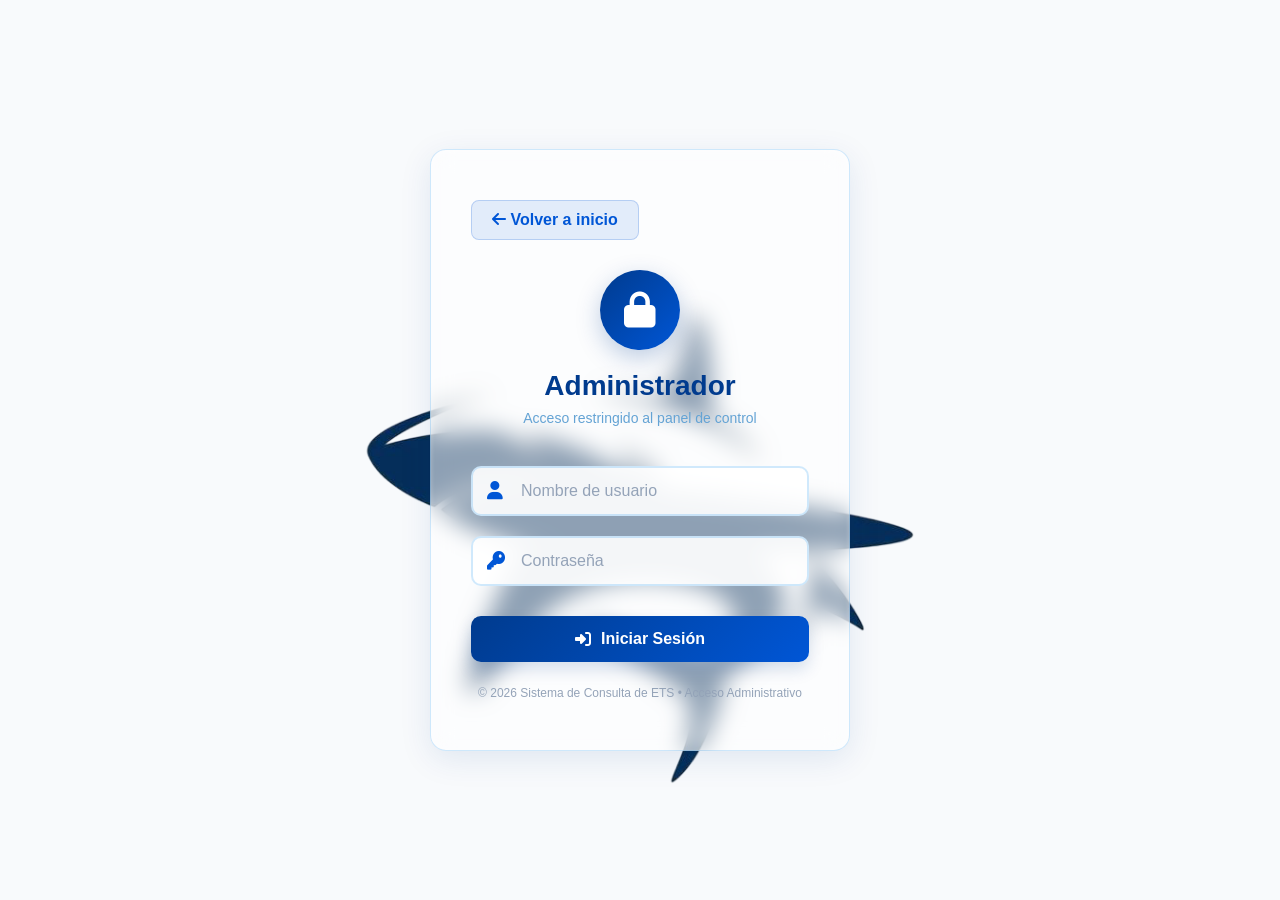
<file: MKI/admin/login.html>
<!DOCTYPE html>
<html lang="es">
<head>
    <meta charset="UTF-8">
    <meta name="viewport" content="width=device-width, initial-scale=1.0">
    <title>Login Administrador</title>
    <link rel="stylesheet" href="../styles.css">
    <link rel="stylesheet" href="../loader.css">
    <link rel="stylesheet" href="https://cdnjs.cloudflare.com/ajax/libs/font-awesome/6.5.2/css/all.min.css">
    <style>
        body {
            margin: 0;
            padding: 0;
            min-height: 100vh;
            display: flex;
            align-items: center;
            justify-content: center;
            background-color: #f8fafc;
            background-image: linear-gradient(rgba(248, 250, 252, 0), rgba(248, 250, 252, 0)), url('../img/tiburon.png');
            background-position: center 100%;
            background-size: 55%;
            background-repeat: no-repeat;
            background-attachment: fixed;
            font-family: 'Poppins', sans-serif;
            padding: 20px;
        }

        .login-container {
            width: 100%;
            max-width: 420px;
            padding: 50px 40px;
            background: rgba(255, 255, 255, 0.55);
            backdrop-filter: blur(12px);
            border-radius: 16px;
            box-shadow: 0 8px 32px rgba(0, 59, 142, 0.1), inset 0 2px 4px rgba(255, 255, 255, 0.3);
            animation: slideUp 0.6s ease-out;
            border: 1px solid rgba(100, 181, 246, 0.3);
        }

        @keyframes slideUp {
            from {
                opacity: 0;
                transform: translateY(30px);
            }
            to {
                opacity: 1;
                transform: translateY(0);
            }
        }

        .login-header {
            text-align: center;
            margin-bottom: 40px;
        }

        .login-icon {
            width: 80px;
            height: 80px;
            background: linear-gradient(135deg, #003B8E 0%, #0056D6 100%);
            border-radius: 50%;
            display: flex;
            align-items: center;
            justify-content: center;
            margin: 0 auto 20px;
            font-size: 36px;
            color: white;
            box-shadow: 0 8px 24px rgba(0, 59, 142, 0.25);
        }

        .login-header h1 {
            font-size: 28px;
            color: #003B8E;
            margin: 0;
            font-weight: 700;
        }

        .login-header p {
            color: #64a3d4;
            margin: 8px 0 0 0;
            font-size: 14px;
        }

        .login-form {
            display: flex;
            flex-direction: column;
            gap: 20px;
        }

        .input-group {
            position: relative;
            display: flex;
            align-items: center;
        }

        .input-icon {
            position: absolute;
            left: 16px;
            font-size: 18px;
            color: #0056D6;
            z-index: 1;
        }

        .login-form input {
            width: 100%;
            padding: 14px 16px 14px 48px;
            border: 2px solid rgba(100, 181, 246, 0.3);
            border-radius: 10px;
            font-size: 16px;
            font-family: 'Poppins', sans-serif;
            transition: all 0.3s ease;
            box-sizing: border-box;
            background-color: rgba(255, 255, 255, 0.9);
        }

        .login-form input:focus {
            outline: none;
            border-color: #0056D6;
            box-shadow: 0 0 0 3px rgba(0, 86, 214, 0.1);
            background: white;
        }

        .login-form input::placeholder {
            color: #94a3b8;
        }

        .btn-login {
            padding: 14px 24px;
            background: linear-gradient(135deg, #003B8E 0%, #0056D6 100%);
            color: white;
            border: none;
            border-radius: 10px;
            font-size: 16px;
            font-weight: 600;
            cursor: pointer;
            transition: all 0.3s ease;
            display: flex;
            align-items: center;
            justify-content: center;
            gap: 10px;
            font-family: 'Poppins', sans-serif;
            margin-top: 10px;
            box-shadow: 0 8px 16px rgba(0, 59, 142, 0.15);
        }

        .btn-login:hover {
            transform: translateY(-2px);
            box-shadow: 0 12px 28px rgba(0, 59, 142, 0.25);
        }

        .btn-login:active {
            transform: translateY(0);
        }

        .error-message {
            padding: 12px 16px;
            background: #fee;
            color: #c33;
            border-radius: 8px;
            font-size: 14px;
            border-left: 4px solid #c33;
            display: none;
            animation: slideDown 0.3s ease;
        }

        .error-message.show {
            display: block;
        }

        @keyframes slideDown {
            from {
                opacity: 0;
                transform: translateY(-10px);
            }
            to {
                opacity: 1;
                transform: translateY(0);
            }
        }

        .back-button {
            display: inline-block;
            padding: 10px 20px;
            background: rgba(0, 86, 214, 0.1);
            color: #0056D6;
            text-decoration: none;
            border-radius: 8px;
            font-weight: 600;
            margin-bottom: 30px;
            transition: all 0.3s ease;
            border: 1px solid rgba(0, 86, 214, 0.2);
        }

        .back-button:hover {
            background: rgba(0, 86, 214, 0.15);
            transform: translateX(-5px);
        }

        .login-footer {
            text-align: center;
            margin-top: 24px;
            font-size: 12px;
            color: #94a3b8;
        }

        @media (max-width: 480px) {
            .login-container {
                margin: 20px;
                padding: 30px 20px;
            }

            .login-header h1 {
                font-size: 24px;
            }
        }
    </style>
</head>
<body>

<div class="login-container">
    <a href="../index.html" class="back-button">
        <i class="fas fa-arrow-left"></i> Volver a inicio
    </a>

    <div class="login-header">
        <div class="login-icon">
            <i class="fas fa-lock"></i>
        </div>
        <h1>Administrador</h1>
        <p>Acceso restringido al panel de control</p>
    </div>

    <form class="login-form" onsubmit="iniciarSesion(event)">
        <div class="input-group">
            <i class="fas fa-user input-icon"></i>
            <input type="text" id="usuario" placeholder="Nombre de usuario" required>
        </div>

        <div class="input-group">
            <i class="fas fa-key input-icon"></i>
            <input type="password" id="password" placeholder="Contraseña" required>
        </div>

        <button type="submit" class="btn-login">
            <i class="fas fa-sign-in-alt"></i> Iniciar Sesión
        </button>

        <div id="mensaje" class="error-message"></div>
    </form>

    <div class="login-footer">
        <p>© 2026 Sistema de Consulta de ETS • Acceso Administrativo</p>
    </div>
</div>

<!-- LOADER MODERNO - CARGAR PRIMERO -->
<script src="../loader.js"></script>

<script>
// Inicializar loader sin ocultarlo automáticamente
initLoader({hideOnLoad: false});

async function iniciarSesion(event) {
    event.preventDefault();

    const usuario = document.getElementById("usuario").value;
    const password = document.getElementById("password").value;
    const mensajeDiv = document.getElementById("mensaje");

    try {
        const respuesta = await fetch("../php/login.php", {
            method: "POST",
            headers: {
                "Content-Type": "application/json"
            },
            body: JSON.stringify({
                usuario,
                password
            })
        });

        const datos = await respuesta.json();

        if(datos.success){
            mensajeDiv.classList.remove('show');
            showLoader();
            setTimeout(() => {
                window.location.href = "admin.php";
            }, 800);
        }else{
            mensajeDiv.textContent = "❌ Usuario o contraseña incorrectos";
            if(datos.error) {
                mensajeDiv.textContent = "❌ Error: " + datos.error;
            }
            mensajeDiv.classList.add('show');
        }
    } catch(error) {
        console.error("Error completo:", error);
        mensajeDiv.textContent = "❌ Error al conectar con el servidor: " + error.message;
        mensajeDiv.classList.add('show');
    }
}

</script>

</body>
</html>
</file>
<file: MKI/styles.css>
* {
    margin: 0;
    padding: 0;
    box-sizing: border-box;
}

:root {
    --azul-principal: #003B8E;
    --azul-secundario: #0056D6;
    --azul-claro: #64b5f6;
    --verde-claro: #81c784;
    --rojo-claro: #e57373;
    --blanco: #FFFFFF;
    --gris-oscuro: #111827;
    --gris-texto: #475569;
    --gris-suave: #d8e3f0;
    --fondo: #f8fafc;
}

html {
    scroll-behavior: smooth;
}

body {
    font-family: 'Poppins', Arial, Helvetica, sans-serif;
    background-color: #f8fbff;
    background-image: linear-gradient(rgba(248, 250, 252, 0), rgba(248, 250, 252, 0)), url('img/tiburon.png');
    background-position: center 100%;
    background-size: 55%;
    background-repeat: no-repeat;
    background-attachment: fixed;
    background-blend-mode: normal;
    color: var(--gris-oscuro);
    min-height: 100vh;
}

.header {
    position: sticky;
    top: 0;
    z-index: 1000;
    background: linear-gradient(110deg, #002c6f 0%, #004bb5 100%);
    color: white;
    padding: 22px 20px;
    animation: slideDown 0.5s ease-out;
}

.header-content {
    max-width: 1200px;
    margin: 0 auto;
    display: flex;
    flex-wrap: wrap;
    align-items: center;
    justify-content: space-between;
    gap: 24px;
    position: relative;
    z-index: 1;
}

.logo-block {
    display: flex;
    align-items: center;
    justify-content: center;
    flex-shrink: 0;
}

.logo {
    display: block;
    max-width: 100%;
}

.logo-ipn {
    width: 65px;
}

.logo-escom {
    width: 110px;
}

.titulo-principal {
    flex: 1;
    text-align: center;
}

.eyebrow {
    text-transform: uppercase;
    letter-spacing: 0.16em;
    font-size: 0.88rem;
    font-weight: 700;
    opacity: 0.95;
    margin-bottom: 12px;
    color: rgba(255, 255, 255, 0.96);
}

.titulo-principal h1 {
    font-size: clamp(1.7rem, 2.2vw, 2.4rem);
    line-height: 1.05;
    margin-bottom: 12px;
}

.institucion-line {
    font-size: 0.95rem;
    color: rgba(255, 255, 255, 0.84);
    margin: 0;
    letter-spacing: 0.02em;
}

.hero-tagline {
    font-size: 1rem;
    color: rgba(255, 255, 255, 0.92);
    max-width: 680px;
    margin: 0 auto;
}

.main {
    max-width: 1160px;
    margin: 28px auto;
    padding: 0 20px;
}

.filtros {
    background: linear-gradient(135deg, rgba(0, 59, 142, 0.08) 0%, rgba(0, 86, 214, 0.06) 100%);
    backdrop-filter: blur(15px);
    border: 1px solid rgba(100, 181, 246, 0.25);
    border-radius: 20px;
    box-shadow: 0 12px 32px rgba(0, 59, 142, 0.12), inset 0 1px 0 rgba(255, 255, 255, 0.5);
    padding: 32px;
    position: relative;
    overflow: hidden;
    margin-left: auto;
    margin-right: auto;
    max-width: 1400px;
}

.filtros::before {
    content: '';
    position: absolute;
    top: 0;
    right: -50%;
    width: 600px;
    height: 400px;
    background: radial-gradient(circle, rgba(100, 181, 246, 0.1) 0%, transparent 70%);
    border-radius: 50%;
    pointer-events: none;
}

.filtros-hero {
    display: grid;
    grid-template-columns: 1fr auto;
    gap: 20px;
    align-items: center;
    padding-bottom: 20px;
    margin-bottom: 24px;
    border-bottom: 2px solid rgba(100, 181, 246, 0.2);
    position: relative;
    z-index: 1;
}

.filtros-hero h2 {
    font-size: 1.5rem;
    margin: 0;
    background: linear-gradient(135deg, #003B8E 0%, #0056D6 100%);
    -webkit-background-clip: text;
    -webkit-text-fill-color: transparent;
    background-clip: text;
    font-weight: 700;
}

.filtros-hero p {
    color: #0f6aa4;
    max-width: 520px;
    margin: 8px 0 0 0;
    font-size: 0.95rem;
    font-weight: 500;
}

.filtros-grid {
    display: grid;
    grid-template-columns: repeat(3, 1fr);
    gap: 16px;
    position: relative;
    z-index: 1;
}

.campo {
    display: flex;
    flex-direction: column;
    position: relative;
}

.campo label {
    position: absolute;
    left: 16px;
    top: 50%;
    transform: translateY(-50%);
    z-index: 2;
    pointer-events: none;
    font-size: 0;
}

.campo label i {
    color: #0056D6;
    font-size: 18px;
    width: 18px;
    text-align: center;
}

.campo select,
.campo input {
    width: 100%;
    padding: 14px 16px 14px 42px;
    border: 2px solid rgba(100, 181, 246, 0.3);
    border-radius: 12px;
    background: rgba(255, 255, 255, 0.9);
    color: #0f172a;
    font-size: 0.98rem;
    transition: all 0.3s ease;
    height: 50px;
    font-weight: 500;
}

.campo select {
    appearance: none;
    background-image: url('data:image/svg+xml;utf8,<svg xmlns="http://www.w3.org/2000/svg" viewBox="0 0 24 24" fill="none" stroke="%230056D6" stroke-width="2" stroke-linecap="round" stroke-linejoin="round"><polyline points="6 9 12 15 18 9"></polyline></svg>');
    background-repeat: no-repeat;
    background-position: right 12px center;
    background-size: 18px;
    padding-right: 40px;
}

.campo select:hover,
.campo input:hover {
    border-color: #64b5f6;
    box-shadow: 0 6px 16px rgba(0, 86, 214, 0.1);
    transform: translateY(-2px);
}

.campo select:focus,
.campo input:focus {
    outline: none;
    border-color: #0056D6;
    box-shadow: 0 8px 24px rgba(0, 59, 142, 0.15);
    background: white;
    transform: translateY(-2px);
}

.campo:has(> select[id="carrera"])::before,
.campo:has(> select[id="semestre"])::before,
.campo:has(> input[id="materia"])::before {
    content: '';
    position: absolute;
    left: 14px;
    top: 50%;
    transform: translateY(-50%);
    color: #0056D6;
    z-index: 2;
    font-family: 'Font Awesome 6 Free';
    font-weight: 900;
    font-size: 16px;
    width: 18px;
    text-align: center;
    line-height: 1;
}

.campo:has(> select[id="carrera"])::before {
    content: '\f19d';
}

.campo:has(> select[id="semestre"])::before {
    content: '\f133';
}

.campo:has(> input[id="materia"])::before {
    content: '\f02d';
}

.btn-buscar {
    display: inline-flex;
    align-items: center;
    justify-content: center;
    gap: 10px;
    border: none;
    color: white;
    background: linear-gradient(135deg, #003B8E 0%, #0056D6 100%);
    padding: 14px 32px;
    border-radius: 12px;
    font-weight: 600;
    font-size: 16px;
    cursor: pointer;
    box-shadow: 0 8px 24px rgba(0, 59, 142, 0.25);
    transition: all 0.3s ease;
    position: relative;
    overflow: hidden;
}

.btn-buscar::before {
    content: '';
    position: absolute;
    top: 0;
    left: -100%;
    width: 100%;
    height: 100%;
    background: linear-gradient(135deg, #0056D6 0%, #003B8E 100%);
    transition: left 0.3s ease;
    z-index: -1;
}

.btn-buscar:hover {
    transform: translateY(-3px);
    box-shadow: 0 14px 36px rgba(0, 59, 142, 0.35);
}

.btn-buscar:hover::before {
    left: 0;
}

.btn-buscar:active {
    transform: translateY(-1px);
}

.btn-buscar i {
    font-size: 1.1rem;
    transition: transform 0.3s ease;
}

.btn-buscar:hover i {
    transform: scale(1.15);
}

.btn-secundario {
    display: inline-flex;
    align-items: center;
    gap: 8px;
    padding: 10px 14px;
    border: 1px solid #d6dde8;
    border-radius: 12px;
    background: #ffffff;
    color: #1f2937;
    font-weight: 600;
    cursor: pointer;
    transition: transform 0.16s ease, box-shadow 0.16s ease, background 0.16s ease;
}

.btn-secundario:hover {
    background: #f1f5f9;
    transform: translateY(-1px);
}

.resultado-actions {
    display: flex;
    flex-wrap: wrap;
    gap: 12px;
    padding: 16px;
    border-top: 1px solid #eef2f8;
    background: #fbfdff;
}

.resultados {
    margin-top: 32px;
    min-height: 260px;
}

.mensaje-inicial {
    padding: 40px 32px;
    background: linear-gradient(135deg, rgba(0, 59, 142, 0.06) 0%, rgba(0, 86, 214, 0.04) 100%);
    border: 2px dashed rgba(100, 181, 246, 0.4);
    border-radius: 18px;
    text-align: center;
    color: #0f6aa4;
    box-shadow: 0 8px 24px rgba(0, 59, 142, 0.08), inset 0 1px 0 rgba(255, 255, 255, 0.5);
    font-weight: 500;
    font-size: 1.02rem;
}

#contenedor-resultados {
    margin-top: 22px;
    display: grid;
    grid-template-columns: repeat(auto-fit, minmax(320px, 1fr));
    gap: 22px;
}

.resultado-card {
    position: relative;
    border-radius: 16px;
    background: linear-gradient(135deg, rgba(255, 255, 255, 0.85) 0%, rgba(248, 250, 255, 0.7) 100%);
    backdrop-filter: blur(15px);
    border: 2px solid rgba(100, 181, 246, 0.2);
    box-shadow: 0 12px 32px rgba(0, 59, 142, 0.08), inset 0 1px 0 rgba(255, 255, 255, 0.5);
    overflow: hidden;
    transition: all 0.25s ease;
    animation: fadeInUp 0.5s ease-out;
}

.resultado-card:hover {
    transform: translateY(-6px);
    box-shadow: 0 20px 48px rgba(0, 59, 142, 0.15), inset 0 1px 0 rgba(255, 255, 255, 0.5);
    border-color: rgba(100, 181, 246, 0.4);
}

.resultado-card.isc {
    border-left: 5px solid #0056D6;
}

.resultado-card.iia {
    border-left: 5px solid var(--verde-claro);
}

.resultado-card.lcd {
    border-left: 5px solid var(--rojo-claro);
}

.resultado-header {
    padding: 14px 18px;
    font-size: 1.08rem;
    font-weight: 700;
    color: #003B8E;
    border-bottom: 2px solid rgba(100, 181, 246, 0.15);
    background: linear-gradient(135deg, rgba(0, 59, 142, 0.03) 0%, rgba(0, 86, 214, 0.02) 100%);
}

.resultado-subtitle {
    padding: 10px 16px;
    font-size: 0.82rem;
    font-weight: 600;
    text-transform: uppercase;
    letter-spacing: 0.08em;
    color: #64748b;
    border-bottom: 1px solid #eef2f8;
    background: #f9fbff;
}

.resultado-body {
    padding: 16px;
    display: grid;
    gap: 10px;
}

.resultado-body .dato {
    display: grid;
    grid-template-columns: 24px 110px 1fr;
    gap: 10px;
    align-items: center;
    color: var(--gris-texto);
    font-size: 0.95rem;
    line-height: 1.5;
    padding: 10px 0;
    border-bottom: 1px solid #f3f6fb;
}

.resultado-body .dato:last-child {
    border-bottom: none;
}

.resultado-body .dato i {
    color: var(--azul-principal);
    font-size: 0.95rem;
    width: 20px;
    min-width: 20px;
    text-align: center;
}

.resultado-body .dato strong {
    color: var(--gris-oscuro);
}

.resultado-body .dato span {
    color: #475569;
}

.sin-resultados {
    padding: 30px;
    text-align: center;
    border-radius: 22px;
    background: #ffffff;
    border: 1px solid #e2e8f0;
    color: var(--gris-texto);
}

.acceso-admin {
    max-width: 1200px;
    margin: 25px auto;
    text-align: right;
    padding-right: 20px;
}

.btn-admin {
    display: inline-flex;
    align-items: center;
    gap: 10px;
    background: linear-gradient(135deg, #003B8E 0%, #0056D6 100%);
    color: white;
    border: none;
    padding: 12px 24px;
    border-radius: 12px;
    text-decoration: none;
    font-weight: 600;
    box-shadow: 0 8px 20px rgba(0, 59, 142, 0.2);
    transition: all 0.3s ease;
}

.btn-admin:hover {
    transform: translateY(-3px);
    box-shadow: 0 12px 32px rgba(0, 59, 142, 0.3);
}

/* PAGINACIÓN */
.paginacion {
    display: flex;
    align-items: center;
    justify-content: center;
    gap: 16px;
    margin-top: 32px;
    padding: 20px;
}

.btn-pagina {
    display: flex;
    align-items: center;
    gap: 8px;
    padding: 10px 18px;
    background: rgba(0, 86, 214, 0.8);
    color: white;
    border: none;
    border-radius: 12px;
    cursor: pointer;
    font-weight: 600;
    transition: all 0.3s ease;
    font-size: 0.95rem;
}

.btn-pagina:hover:not(:disabled) {
    background: #0056d6;
    transform: translateY(-2px);
    box-shadow: 0 8px 16px rgba(0, 86, 214, 0.3);
}

.btn-pagina:disabled {
    background: #cbd5e1;
    cursor: not-allowed;
    opacity: 0.6;
}

.info-pagina {
    font-weight: 600;
    color: #334155;
    font-size: 0.95rem;
    min-width: 140px;
    text-align: center;
}

@media (max-width: 980px) {
    .header-content {
        flex-direction: row;
        justify-content: space-between;
        gap: 12px;
    }

    .logo-block {
        width: auto;
        justify-content: center;
    }

    .filtros-grid {
        grid-template-columns: 1fr;
    }

    .filtros-hero {
        flex-direction: column;
        align-items: flex-start;
    }

    .btn-buscar {
        width: 100%;
    }
}

@media (max-width: 640px) {
    body {
        background-size: 100%;
        background-attachment: scroll;
    }

    .paginacion {
        gap: 8px;
        padding: 12px 10px;
        margin-top: 20px;
        flex-wrap: wrap;
    }

    .btn-pagina {
        padding: 8px 12px;
        font-size: 0.85rem;
        gap: 4px;
    }

    .info-pagina {
        min-width: auto;
        font-size: 0.8rem;
        width: 100%;
        order: 3;
    }

    .header {
        padding: 18px 15px;
    }

    .header-content {
        gap: 8px;
    }

    .logo-ipn {
        width: 50px;
    }

    .logo-escom {
        width: 80px;
    }

    .titulo-principal {
        flex: 1;
    }

    .titulo-principal h1 {
        font-size: 1.3rem;
        margin-bottom: 6px;
    }

    .eyebrow {
        font-size: 0.7rem;
        margin-bottom: 4px;
    }

    .filtros {
        padding: 18px 15px;
    }

    .card-top {
        flex-direction: column;
        align-items: flex-start;
    }
}

/* HEADER estilo tarjeta */
.modal-overlay {
    display: none;
    position: fixed;
    inset: 0;
    background: rgba(15, 23, 42, 0.5);
    backdrop-filter: blur(12px) brightness(0.9);
    -webkit-backdrop-filter: blur(12px) brightness(0.9);
    justify-content: center;
    align-items: center;
    padding: 20px;
    z-index: 9999;
    animation: fadeInOverlay 0.3s ease-out;
}

@keyframes fadeInOverlay {
    from {
        background-color: rgba(15, 23, 42, 0);
        backdrop-filter: blur(0px);
        -webkit-backdrop-filter: blur(0px);
    }
    to {
        background-color: rgba(15, 23, 42, 0.5);
        backdrop-filter: blur(12px) brightness(0.9);
        -webkit-backdrop-filter: blur(12px) brightness(0.9);
    }
}

.modal-box {
    width: 580px;
    max-width: 100%;
    background: linear-gradient(135deg, rgba(255, 255, 255, 0.65) 0%, rgba(248, 250, 255, 0.6) 100%);
    backdrop-filter: blur(20px);
    -webkit-backdrop-filter: blur(20px);
    border: 1px solid rgba(100, 181, 246, 0.4);
    border-radius: 24px;
    box-shadow: 
        0 8px 32px rgba(0, 59, 142, 0.15),
        inset 0 1px 1px rgba(255, 255, 255, 0.7);
    overflow: hidden;
    animation: slideUpModal 0.4s cubic-bezier(0.34, 1.56, 0.64, 1);
    position: relative;
}

@keyframes slideUpModal {
    from {
        opacity: 0;
        transform: translateY(50px) scale(0.95);
    }
    to {
        opacity: 1;
        transform: translateY(0) scale(1);
    }
}

.modal-header {
    background: linear-gradient(135deg, #003B8E 0%, #0056D6 100%);
    color: white;
    padding: 28px 28px;
    display: flex;
    justify-content: space-between;
    align-items: flex-start;
    box-shadow: 0 4px 12px rgba(0, 59, 142, 0.15), inset 0 1px 0 rgba(255, 255, 255, 0.1);
    position: relative;
    overflow: hidden;
    border-bottom: 1px solid rgba(255, 255, 255, 0.1);
}

.modal-header::before {
    content: '';
    position: absolute;
    top: -50%;
    right: -20%;
    width: 300px;
    height: 300px;
    background: radial-gradient(circle, rgba(255, 255, 255, 0.1) 0%, transparent 70%);
    border-radius: 50%;
    pointer-events: none;
}

.modal-header-content {
    display: flex;
    align-items: center;
    gap: 16px;
    position: relative;
    z-index: 1;
    flex: 1;
}

.modal-icon {
    width: 48px;
    height: 48px;
    background: rgba(255, 255, 255, 0.2);
    border-radius: 12px;
    display: flex;
    align-items: center;
    justify-content: center;
    font-size: 24px;
    backdrop-filter: blur(10px);
    border: 1px solid rgba(255, 255, 255, 0.3);
}

.modal-header h2 {
    font-size: 1.4rem;
    font-weight: 700;
    margin: 0 0 4px 0;
    letter-spacing: -0.3px;
}

.modal-header p {
    font-size: 0.85rem;
    opacity: 0.9;
    margin: 0;
    font-weight: 500;
}

/* BOTÓN CERRAR */
.close-btn {
    font-size: 24px;
    border: none;
    background: rgba(255, 255, 255, 0.15);
    color: white;
    cursor: pointer;
    transition: all 0.3s cubic-bezier(0.34, 1.56, 0.64, 1);
    width: 40px;
    height: 40px;
    border-radius: 10px;
    display: flex;
    align-items: center;
    justify-content: center;
    position: relative;
    z-index: 2;
    flex-shrink: 0;
    backdrop-filter: blur(10px);
    border: 1px solid rgba(255, 255, 255, 0.2);
}

.close-btn:hover {
    background: rgba(255, 255, 255, 0.25);
    transform: rotate(90deg) scale(1.1);
    border-color: rgba(255, 255, 255, 0.4);
}

.close-btn:active {
    transform: rotate(90deg) scale(0.95);
}

/* BODY */
.modal-body {
    padding: 32px;
    max-height: 65vh;
    overflow-y: auto;
    display: flex;
    flex-direction: column;
    gap: 24px;
}

/* Scrollbar personalizada */
.modal-body::-webkit-scrollbar {
    width: 8px;
}

.modal-body::-webkit-scrollbar-track {
    background: rgba(100, 181, 246, 0.05);
    border-radius: 10px;
}

.modal-body::-webkit-scrollbar-thumb {
    background: rgba(100, 181, 246, 0.3);
    border-radius: 10px;
    transition: all 0.3s;
}

.modal-body::-webkit-scrollbar-thumb:hover {
    background: rgba(100, 181, 246, 0.5);
}

.modal-fields-row {
    display: grid;
    grid-template-columns: 1fr 1fr;
    gap: 16px;
}

.modal-field {
    display: flex;
    flex-direction: column;
    gap: 8px;
}

.modal-field label {
    font-weight: 700;
    font-size: 0.85rem;
    color: #003B8E;
    text-transform: uppercase;
    letter-spacing: 0.6px;
    display: flex;
    align-items: center;
    gap: 6px;
}

.modal-field label i {
    color: #0056D6;
    font-size: 0.95rem;
    min-width: 14px;
}

.modal-body input,
.modal-body select {
    width: 100%;
    padding: 12px 16px;
    border: 1px solid rgba(100, 181, 246, 0.35);
    border-radius: 12px;
    font-size: 0.95rem;
    outline: none;
    transition: all 0.3s cubic-bezier(0.34, 1.56, 0.64, 1);
    background: rgba(255, 255, 255, 0.55);
    backdrop-filter: blur(15px);
    -webkit-backdrop-filter: blur(15px);
    font-family: 'Poppins', sans-serif;
    box-sizing: border-box;
    color: #1f2937;
    font-weight: 500;
}

.modal-body select {
    appearance: none;
    background-image: url('data:image/svg+xml;utf8,<svg xmlns="http://www.w3.org/2000/svg" viewBox="0 0 24 24" fill="none" stroke="%230056D6" stroke-width="2" stroke-linecap="round" stroke-linejoin="round"><polyline points="6 9 12 15 18 9"></polyline></svg>');
    background-repeat: no-repeat;
    background-position: right 12px center;
    background-size: 18px;
    padding-right: 40px;
}

.modal-body input::placeholder {
    color: rgba(100, 181, 246, 0.6);
}

.modal-body input:hover,
.modal-body select:hover {
    border-color: rgba(100, 181, 246, 0.6);
    box-shadow: 
        0 6px 16px rgba(0, 86, 214, 0.1),
        inset 0 1px 1px rgba(255, 255, 255, 0.6);
    transform: translateY(-2px);
    background: rgba(255, 255, 255, 0.75);
}

.modal-body input:focus,
.modal-body select:focus {
    border-color: #0056D6;
    box-shadow: 
        0 0 0 3px rgba(0, 86, 214, 0.15),
        inset 0 1px 1px rgba(255, 255, 255, 0.8);
    background: rgba(255, 255, 255, 0.85);
    transform: translateY(-2px);
}

/* FOOTER */
.modal-footer {
    padding: 20px 28px;
    display: flex;
    justify-content: flex-end;
    gap: 12px;
    background: linear-gradient(135deg, rgba(0, 59, 142, 0.04) 0%, rgba(0, 86, 214, 0.02) 100%);
    border-top: 1px solid rgba(100, 181, 246, 0.2);
}

/* Estilos de botones mejorados */
.btn-cancel {
    background: rgba(100, 181, 246, 0.1);
    color: #0056D6;
    border: 1.5px solid rgba(100, 181, 246, 0.3);
    padding: 12px 24px;
    border-radius: 12px;
    cursor: pointer;
    transition: all 0.3s cubic-bezier(0.34, 1.56, 0.64, 1);
    font-weight: 600;
    font-family: 'Poppins', sans-serif;
    font-size: 0.95rem;
    display: flex;
    align-items: center;
    gap: 8px;
}

.btn-cancel:hover {
    background: rgba(100, 181, 246, 0.2);
    border-color: rgba(100, 181, 246, 0.6);
    transform: translateY(-2px);
    box-shadow: 0 6px 16px rgba(0, 86, 214, 0.15);
}

.btn-cancel:active {
    transform: translateY(-1px);
}

.btn-save {
    background: linear-gradient(135deg, #003B8E 0%, #0056D6 100%);
    color: white;
    border: none;
    padding: 12px 28px;
    border-radius: 12px;
    cursor: pointer;
    transition: all 0.3s cubic-bezier(0.34, 1.56, 0.64, 1);
    font-weight: 600;
    font-family: 'Poppins', sans-serif;
    font-size: 0.95rem;
    box-shadow: 0 6px 16px rgba(0, 59, 142, 0.2);
    display: flex;
    align-items: center;
    gap: 8px;
    position: relative;
    overflow: hidden;
}

.btn-save::before {
    content: '';
    position: absolute;
    top: 0;
    left: -100%;
    width: 100%;
    height: 100%;
    background: linear-gradient(135deg, #0056D6 0%, #003B8E 100%);
    transition: left 0.3s ease;
    z-index: -1;
}

.btn-save:hover {
    transform: translateY(-2px);
    box-shadow: 0 10px 24px rgba(0, 59, 142, 0.3);
}

.btn-save:hover::before {
    left: 0;
}

.btn-save:active {
    transform: translateY(0);
}

/* FOOTER */
.footer {
    background: linear-gradient(135deg, #002c6f 0%, #003b8e 100%);
    color: #ffffff;
    margin-top: 60px;
    border-top: 3px solid #0056d6;
}

.footer-content {
    max-width: 1200px;
    margin: 0 auto;
    padding: 40px 20px;
    display: grid;
    grid-template-columns: repeat(auto-fit, minmax(240px, 1fr));
    gap: 30px;
}

.footer-section h4 {
    font-size: 1rem;
    font-weight: 700;
    margin-bottom: 14px;
    letter-spacing: 0.04em;
}

.footer-section p {
    font-size: 0.9rem;
    line-height: 1.6;
    color: rgba(255, 255, 255, 0.85);
    margin-bottom: 10px;
}

.footer-section ul {
    list-style: none;
    padding: 0;
}

.footer-section ul li {
    margin-bottom: 8px;
}

.footer-section a {
    color: rgba(255, 255, 255, 0.85);
    text-decoration: none;
    transition: color 0.2s ease;
    font-size: 0.9rem;
}

.footer-section a:hover {
    color: #64b5f6;
}

.footer-logos {
    display: flex;
    gap: 16px;
    align-items: center;
}

.footer-logo {
    height: 50px;
    opacity: 0.9;
    transition: opacity 0.2s ease;
}

.footer-logo:hover {
    opacity: 1;
}

.footer-bottom {
    background: rgba(0, 0, 0, 0.2);
    text-align: center;
    padding: 18px 20px;
    font-size: 0.85rem;
    color: rgba(255, 255, 255, 0.75);
    border-top: 1px solid rgba(255, 255, 255, 0.1);
}

@media (max-width: 768px) {
    .footer-content {
        grid-template-columns: 1fr;
        gap: 24px;
        padding: 30px 20px;
    }
    
    .footer-logos {
        justify-content: center;
    }
    
    .footer-section {
        text-align: center;
    }
    
    .footer-section ul {
        display: flex;
        flex-direction: column;
        align-items: center;
    }
}

/* SIDEBAR ESTILOS */

.sidebar {
    position: fixed;
    right: 0;
    top: 0;
    width: 320px;
    height: 100vh;
    background: rgba(255, 255, 255, 0.7);
    backdrop-filter: blur(15px);
    box-shadow: -4px 0 20px rgba(0, 0, 0, 0.1);
    z-index: 9999;
    transform: translateX(100%) scaleX(0);
    transform-origin: right center;
    transition: transform 1.2s cubic-bezier(0.34, 1.56, 0.64, 1);
    display: flex;
    flex-direction: column;
    overflow: hidden;
    padding-top: 0;
}

.sidebar.sidebar-open {
    transform: translateX(0) scaleX(1);
    animation: slideIn 1.2s cubic-bezier(0.34, 1.56, 0.64, 1);
}

@keyframes slideIn {
    0% {
        transform: translateX(100%) scaleX(0);
        opacity: 0;
    }
    50% {
        opacity: 0.8;
    }
    100% {
        transform: translateX(0) scaleX(1);
        opacity: 1;
    }
}

@keyframes fadeInUp {
    from {
        opacity: 0;
        transform: translateY(30px);
    }
    to {
        opacity: 1;
        transform: translateY(0);
    }
}

@keyframes slideInLeft {
    from {
        opacity: 0;
        transform: translateX(-30px);
    }
    to {
        opacity: 1;
        transform: translateX(0);
    }
}

@keyframes bounceIn {
    0% {
        opacity: 0;
        transform: scale(0.3);
    }
    50% {
        opacity: 1;
        transform: scale(1.05);
    }
    70% {
        transform: scale(0.9);
    }
    100% {
        transform: scale(1);
    }
}

@keyframes pulse {
    0%, 100% {
        box-shadow: 0 8px 24px rgba(0, 86, 214, 0.3);
    }
    50% {
        box-shadow: 0 12px 32px rgba(0, 86, 214, 0.5);
    }
}

@keyframes slideDown {
    from {
        opacity: 0;
        transform: translateY(-30px);
    }
    to {
        opacity: 1;
        transform: translateY(0);
    }
}

@keyframes fadeInDown {
    from {
        opacity: 0;
        transform: translateY(-20px);
    }
    to {
        opacity: 1;
        transform: translateY(0);
    }
}

.sidebar-header {
    position: sticky;
    top: 0;
    left: 0;
    right: 0;
    padding: 16px;
    background: linear-gradient(135deg, #003b8e 0%, #0056d6 100%);
    color: white;
    display: flex;
    justify-content: space-between;
    align-items: center;
    flex-shrink: 0;
    border-bottom: 3px solid #002c6f;
    box-shadow: 0 4px 12px rgba(0, 0, 0, 0.15);
    z-index: 1;
}

.sidebar-header h3 {
    font-size: 1.2rem;
    margin: 0;
    display: flex;
    align-items: center;
    gap: 10px;
    font-weight: 700;
}

.sidebar-close {
    background: transparent;
    border: none;
    color: white;
    font-size: 1.8rem;
    cursor: pointer;
    transition: transform 0.2s ease;
}

.sidebar-close:hover {
    transform: scale(1.2) rotate(90deg);
}

.sidebar-content {
    flex: 1;
    overflow-y: auto;
    padding: 16px;
    margin-top: 0;
}

.sidebar-empty {
    display: flex;
    flex-direction: column;
    align-items: center;
    justify-content: center;
    height: 100%;
    color: #94a3b8;
    text-align: center;
}

.sidebar-empty i {
    font-size: 3rem;
    margin-bottom: 12px;
    opacity: 0.5;
}

.sidebar-empty p {
    font-size: 0.9rem;
    line-height: 1.4;
}

.sidebar-list {
    display: grid;
    gap: 12px;
}

.sidebar-item {
    background: #f1f5f9;
    border: 1px solid #e2e8f0;
    border-radius: 12px;
    padding: 12px;
    transition: all 0.2s ease;
    animation: slideInLeft 0.4s ease-out;
}

.sidebar-item:hover {
    background: #e2e8f0;
    border-color: #cbd5e1;
    box-shadow: 0 4px 12px rgba(0, 0, 0, 0.08);
}

.sidebar-item-header {
    display: flex;
    justify-content: space-between;
    align-items: start;
    gap: 8px;
    margin-bottom: 8px;
}

.sidebar-item-header strong {
    color: #0f172a;
    font-size: 0.95rem;
    flex: 1;
    line-height: 1.3;
}

.btn-remove {
    background: transparent;
    border: none;
    color: #94a3b8;
    font-size: 1.2rem;
    cursor: pointer;
    transition: color 0.2s ease;
    flex-shrink: 0;
}

.btn-remove:hover {
    color: #ef4444;
}

.sidebar-item-info {
    display: flex;
    flex-direction: column;
    gap: 6px;
    font-size: 0.8rem;
    color: #64748b;
}

.sidebar-item-info span {
    display: flex;
    align-items: center;
    gap: 6px;
}

.sidebar-item-info i {
    width: 14px;
    text-align: center;
    color: #003b8e;
}

.sidebar-actions {
    padding: 16px;
    border-top: 1px solid #e2e8f0;
    display: flex;
    flex-direction: column;
    gap: 10px;
    flex-shrink: 0;
}

.btn-horario,
.btn-calendario,
.btn-limpiar {
    display: flex;
    align-items: center;
    justify-content: center;
    gap: 8px;
    padding: 12px 14px;
    border: none;
    border-radius: 10px;
    font-weight: 600;
    font-size: 0.9rem;
    cursor: pointer;
    transition: all 0.2s ease;
    animation: fadeInDown 0.6s ease-out 0.3s both;
}

.btn-horario {
    background: linear-gradient(135deg, #003b8e 0%, #0056d6 100%);
    color: white;
    box-shadow: 0 4px 12px rgba(0, 86, 214, 0.2);
}

.btn-horario:hover:not(:disabled) {
    transform: translateY(-2px);
    box-shadow: 0 6px 16px rgba(0, 86, 214, 0.3);
}

.btn-horario:disabled {
    opacity: 0.5;
    cursor: not-allowed;
}

.btn-calendario {
    background: linear-gradient(135deg, #059669 0%, #10b981 100%);
    color: white;
    box-shadow: 0 4px 12px rgba(16, 185, 129, 0.2);
}

.btn-calendario:hover:not(:disabled) {
    transform: translateY(-2px);
    box-shadow: 0 6px 16px rgba(16, 185, 129, 0.3);
}

.btn-calendario:disabled {
    opacity: 0.5;
    cursor: not-allowed;
}

.btn-limpiar {
    background: #f8fafc;
    color: #64748b;
    border: 1px solid #e2e8f0;
}

.btn-limpiar:hover:not(:disabled) {
    background: #f1f5f9;
    border-color: #cbd5e1;
}

.btn-limpiar:disabled {
    opacity: 0.5;
    cursor: not-allowed;
}

.sidebar-toggle {
    position: fixed;
    bottom: 24px;
    right: 24px;
    width: 60px;
    height: 60px;
    border-radius: 50%;
    background: linear-gradient(135deg, #003b8e 0%, #0056d6 100%);
    color: white;
    border: none;
    cursor: pointer;
    display: flex;
    align-items: center;
    justify-content: center;
    gap: 6px;
    font-size: 1.2rem;
    box-shadow: 0 8px 24px rgba(0, 86, 214, 0.3);
    transition: all 0.4s cubic-bezier(0.34, 1.56, 0.64, 1);
    z-index: 100;
    animation: bounceIn 0.6s ease-out;
}

.sidebar-toggle:hover {
    transform: scale(1.12);
    box-shadow: 0 12px 32px rgba(0, 86, 214, 0.4);
    animation: pulse 0.8s infinite;
}

.sidebar-toggle:active {
    transform: scale(0.95);
}

.sidebar-toggle span {
    font-size: 0.8rem;
    font-weight: 700;
    background: rgba(255, 255, 255, 0.3);
    width: 24px;
    height: 24px;
    border-radius: 50%;
    display: flex;
    align-items: center;
    justify-content: center;
}

.resultado-card-checkbox {
    padding: 14px 16px;
    background: rgba(240, 249, 255, 0.7);
    backdrop-filter: blur(15px);
    border-top: 2px solid #0056d6;
    display: flex;
    align-items: center;
    gap: 12px;
    cursor: pointer;
    transition: all 0.2s ease;
}

.resultado-card-checkbox:hover {
    background: rgba(224, 242, 254, 0.9);
}

.resultado-card-checkbox input[type="checkbox"] {
    width: 20px;
    height: 20px;
    cursor: pointer;
    accent-color: #0056d6;
    flex-shrink: 0;
}

.resultado-card-checkbox label {
    cursor: pointer;
    font-size: 0.95rem;
    color: #003b8e;
    font-weight: 600;
    margin: 0;
}

@media (max-width: 768px) {
    .sidebar {
        width: 280px;
    }
    
    .sidebar-toggle {
        bottom: 16px;
        right: 16px;
        width: 56px;
        height: 56px;
        font-size: 1.1rem;
    }
    
    .main {
        padding: 0 16px;
    }
}

/* TABLA CON ANIMACIONES */

#tabla-ets {
    transition: opacity 0.3s ease, transform 0.3s ease;
}

#tabla-ets.tabla-animada {
    animation: fadeInSlide 0.3s ease-out;
}

@keyframes fadeInSlide {
    from {
        opacity: 0;
        transform: translateY(10px);
    }
    to {
        opacity: 1;
        transform: translateY(0);
    }
}

.tabla-container {
    margin-top: 24px;
    margin-left: auto;
    margin-right: auto;
    max-width: 1400px;
    background: linear-gradient(135deg, rgba(0, 59, 142, 0.04) 0%, rgba(0, 86, 214, 0.02) 100%);
    border: 2px solid rgba(100, 181, 246, 0.2);
    border-radius: 18px;
    box-shadow: 0 12px 32px rgba(0, 59, 142, 0.08), inset 0 1px 0 rgba(255, 255, 255, 0.5);
    overflow-x: auto;
    overflow-y: hidden;
}

.tabla-ets {
    width: 100%;
    border-collapse: separate;
    border-spacing: 0;
    font-size: 0.95rem;
}

.tabla-ets thead {
    background: linear-gradient(135deg, #003B8E 0%, #0056D6 100%);
    color: white;
    position: sticky;
    top: 0;
    z-index: 10;
}

.tabla-ets th {
    padding: 14px 10px;
    text-align: left;
    font-weight: 700;
    letter-spacing: 0.5px;
    text-transform: uppercase;
    font-size: 0.8rem;
    border-bottom: 3px solid rgba(255, 255, 255, 0.2);
    white-space: nowrap;
}

.tabla-ets td {
    padding: 12px 10px;
    text-align: left;
    color: #0f172a;
    border-bottom: 1px solid rgba(100, 181, 246, 0.15);
    background: rgba(255, 255, 255, 0.6);
    font-size: 0.92rem;
}

.tabla-ets td:last-child {
    white-space: nowrap;
    text-align: center;
    min-width: 200px;
}

.tabla-ets tbody tr {
    transition: all 0.3s ease;
}

.tabla-ets tbody tr:hover {
    background: rgba(0, 86, 214, 0.08) !important;
    box-shadow: 0 4px 12px rgba(0, 59, 142, 0.1);
}

.tabla-ets tbody tr:last-child td {
    border-bottom: none;
}

/* BOTONES EN TABLA */
.tabla-ets button {
    padding: 6px 10px;
    border: none;
    border-radius: 6px;
    cursor: pointer;
    font-size: 0.75rem;
    font-weight: 600;
    margin-right: 4px;
    transition: all 0.2s ease;
    display: inline-flex;
    align-items: center;
    justify-content: center;
    gap: 4px;
    min-width: 70px;
}

.tabla-ets button:last-of-type {
    margin-right: 0;
}

.tabla-ets button:hover {
    transform: translateY(-1px);
    box-shadow: 0 4px 12px rgba(0, 0, 0, 0.15);
}

.tabla-ets button:first-child {
    background: linear-gradient(135deg, #e11d48 0%, #be185d 100%);
    color: white;
}

.tabla-ets button:last-child {
    background: linear-gradient(135deg, #0056D6 0%, #003B8E 100%);
    color: white;
}

/* PAGINACIÓN */
.paginacion-container {
    display: flex;
    justify-content: center;
    align-items: center;
    gap: 8px;
    margin-top: 24px;
    padding: 20px;
    background: linear-gradient(135deg, rgba(0, 59, 142, 0.04) 0%, rgba(0, 86, 214, 0.02) 100%);
    border-radius: 12px;
    flex-wrap: wrap;
}

.paginacion-info {
    color: #0f6aa4;
    font-weight: 600;
    margin-right: 16px;
}

.paginacion-btn {
    padding: 10px 14px;
    border: 2px solid rgba(100, 181, 246, 0.3);
    background: white;
    color: #0056D6;
    border-radius: 8px;
    cursor: pointer;
    font-weight: 600;
    transition: all 0.2s ease;
    font-size: 0.9rem;
}

.paginacion-btn:hover:not(:disabled) {
    background: rgba(0, 86, 214, 0.1);
    border-color: #0056D6;
    transform: translateY(-2px);
}

.paginacion-btn:disabled {
    opacity: 0.5;
    cursor: not-allowed;
}

.paginacion-btn.activo {
    background: linear-gradient(135deg, #0056D6 0%, #003B8E 100%);
    color: white;
    border-color: #0056D6;
}

.paginacion-numeros {
    display: flex;
    gap: 4px;
    flex-wrap: wrap;
}

.paginacion-num {
    padding: 8px 12px;
    border: 2px solid rgba(100, 181, 246, 0.3);
    background: white;
    color: #0056D6;
    border-radius: 8px;
    cursor: pointer;
    font-weight: 600;
    transition: all 0.2s ease;
    min-width: 40px;
    text-align: center;
}

.paginacion-num:hover {
    background: rgba(0, 86, 214, 0.1);
    border-color: #0056D6;
}

.paginacion-num.activo {
    background: linear-gradient(135deg, #0056D6 0%, #003B8E 100%);
    color: white;
    border-color: #0056D6;
}

/* SWEETALERT2 GLASSMORPHISM */
.swal2-popup {
    background: rgba(255, 255, 255, 0.65) !important;
    backdrop-filter: blur(15px) !important;
    border: 1px solid rgba(255, 255, 255, 0.4) !important;
    border-radius: 24px !important;
    box-shadow: 0 20px 60px rgba(0, 0, 0, 0.15), inset 0 1px 0 rgba(255, 255, 255, 0.6) !important;
    font-family: 'Poppins', Arial, sans-serif !important;
}

.swal2-title {
    color: #0f172a !important;
    font-size: 1.5rem !important;
    font-weight: 700 !important;
    margin-bottom: 12px !important;
}

.swal2-html-container {
    color: #334155 !important;
    font-size: 0.95rem !important;
    line-height: 1.6 !important;
}

.swal2-confirm, .swal2-deny, .swal2-cancel {
    border-radius: 12px !important;
    font-weight: 600 !important;
    padding: 12px 24px !important;
    font-size: 0.9rem !important;
    transition: all 0.3s ease !important;
    border: none !important;
    box-shadow: 0 4px 12px rgba(0, 0, 0, 0.15) !important;
}

.swal2-confirm {
    background: linear-gradient(135deg, #0056d6 0%, #003b8e 100%) !important;
    color: white !important;
}

.swal2-confirm:hover {
    transform: translateY(-2px) !important;
    box-shadow: 0 8px 20px rgba(0, 86, 214, 0.35) !important;
}

.swal2-deny {
    background: linear-gradient(135deg, #7c3aed 0%, #6d28d9 100%) !important;
    color: white !important;
}

.swal2-deny:hover {
    transform: translateY(-2px) !important;
    box-shadow: 0 8px 20px rgba(124, 58, 237, 0.35) !important;
}

.swal2-cancel {
    background: rgba(148, 163, 184, 0.5) !important;
    color: #334155 !important;
    backdrop-filter: blur(10px) !important;
}

.swal2-cancel:hover {
    background: rgba(148, 163, 184, 0.7) !important;
    transform: translateY(-2px) !important;
}

.swal2-icon {
    display: none !important;
}

.swal2-icon.swal2-error {
    display: none !important;
    border-color: #dc2626 !important;
    color: #dc2626 !important;
}

.swal2-icon.swal2-success {
    border-color: #059669 !important;
    color: #059669 !important;
}

/* Mascota en alertas de éxito (sin traslape) */
.swal2-popup.swal2-show:not(.swal2-show-error)::before {
    content: '';
    position: absolute;
    top: 20px;
    left: 50%;
    transform: translateX(-50%);
    width: 140px;
    height: 140px;
    background: url('img/mascota.svg') center/contain no-repeat;
    filter: drop-shadow(0 4px 12px rgba(0, 86, 214, 0.2));
    pointer-events: none;
}

.swal2-popup.swal2-show:not(.swal2-show-error) {
    position: relative;
}

/* Remover mascota de alertas de error */
.swal2-popup.swal2-show-error::before {
    content: none !important;
}

/* Alerta de error (traslape) más traslucida */
.swal2-popup.swal2-show-error {
    background: rgba(255, 255, 255, 0.5) !important;
}

.swal2-progress-steps {
    color: #0056d6 !important;
}

.swal2-progress-steps .swal2-progress-step {
    background: #0056d6 !important;
}

/* Toast personalizado */
.swal2-toast {
    background: rgba(255, 255, 255, 0.7) !important;
    backdrop-filter: blur(15px) !important;
    border: 1px solid rgba(255, 255, 255, 0.4) !important;
    box-shadow: 0 10px 40px rgba(0, 0, 0, 0.2) !important;
    border-radius: 16px !important;
}

@media (max-width: 640px) {
    .swal2-popup {
        width: 85vw !important;
        border-radius: 20px !important;
    }

    .swal2-title {
        font-size: 1.2rem !important;
    }

    .swal2-html-container {
        font-size: 0.85rem !important;
    }

    .swal2-confirm, .swal2-deny, .swal2-cancel {
        padding: 10px 18px !important;
        font-size: 0.8rem !important;
    }
}
</file>
<file: MKI/loader.css>
/* ========================================
   PRELOADER MODERNO - ESTILOS
   ======================================== */

/* OVERLAY FULLSCREEN */
.loader-overlay {
    position: fixed;
    top: 0;
    left: 0;
    width: 100%;
    height: 100%;
    z-index: 9999;
    background: #ffffff;
    display: flex;
    flex-direction: column;
    align-items: center;
    justify-content: center;
    opacity: 1;
    visibility: visible;
    transition: opacity 0.6s ease-out, visibility 0.6s ease-out;
}

/* ESTADO OCULTO */
.loader-overlay.hidden {
    opacity: 0;
    visibility: hidden;
    pointer-events: none;
}

/* CONTENEDOR DEL LOADER GRÁFICO */
.graphic-loader {
    position: relative;
    width: 280px;
    height: 280px;
    animation: float 4s ease-in-out infinite;
}

.loader-svg {
    position: absolute;
    top: 0;
    left: 0;
    width: 100%;
    height: 100%;
    filter: drop-shadow(0 8px 32px rgba(0, 0, 0, 0.1));
}

/* CONTENEDOR DEL VIDEO CENTRADO */
.video-center {
    position: absolute;
    top: 50%;
    left: 50%;
    transform: translate(-50%, -50%);
    width: 220px;
    height: 220px;
    border-radius: 50%;
    overflow: hidden;
    z-index: 10;
}

/* VIDEO CENTRADO SIN BORDES */
.center-video {
    width: 100%;
    height: 100%;
    object-fit: cover;
    border-radius: 50%;
}

/* ANILLOS ORBITANTES */
.orbit-ring {
    stroke-linecap: round;
    transform-origin: 100px 100px;
}

.outer-ring {
    animation: rotate-cw 8s linear infinite;
}

.middle-ring {
    animation: rotate-ccw 6s linear infinite;
}

.inner-ring {
    animation: rotate-cw 4s linear infinite;
}

/* ANIMACIÓN ROTACIÓN HORARIA */
@keyframes rotate-cw {
    0% { transform: rotate(0deg); }
    100% { transform: rotate(360deg); }
}

/* ANIMACIÓN ROTACIÓN CONTRA-HORARIA */
@keyframes rotate-ccw {
    0% { transform: rotate(0deg); }
    100% { transform: rotate(-360deg); }
}

/* PUNTOS ORBITANTES CON PULSACIÓN */
.orbit-dot {
    animation: pulse-dot 2s ease-in-out infinite;
    filter: drop-shadow(0 2px 8px rgba(0, 0, 0, 0.15));
}

.dot-1 {
    animation: pulse-dot 2s ease-in-out infinite, orbit-1 8s linear infinite;
}

.dot-2 {
    animation: pulse-dot 2s ease-in-out infinite 0.3s, orbit-2 6s linear infinite;
}

.dot-3 {
    animation: pulse-dot 2s ease-in-out infinite 0.6s, orbit-3 4s linear infinite;
}

/* ANIMACIÓN PULSANTE DE PUNTOS */
@keyframes pulse-dot {
    0%, 100% {
        r: 4px;
        opacity: 0.8;
    }
    50% {
        r: 6px;
        opacity: 1;
    }
}

/* ÓRBITAS DE PUNTOS */
@keyframes orbit-1 {
    0% { cx: 185; cy: 100; }
    25% { cx: 100; cy: 20; }
    50% { cx: 15; cy: 100; }
    75% { cx: 100; cy: 180; }
    100% { cx: 185; cy: 100; }
}

@keyframes orbit-2 {
    0% { cx: 100; cy: 20; }
    25% { cx: 15; cy: 100; }
    50% { cx: 100; cy: 180; }
    75% { cx: 185; cy: 100; }
    100% { cx: 100; cy: 20; }
}

@keyframes orbit-3 {
    0% { cx: 100; cy: 180; }
    25% { cx: 185; cy: 100; }
    50% { cx: 100; cy: 20; }
    75% { cx: 15; cy: 100; }
    100% { cx: 100; cy: 180; }
}

/* CENTRO PULSANTE */
.center-pulse {
    animation: center-pulse 2s ease-in-out infinite;
}

@keyframes center-pulse {
    0%, 100% {
        r: 8px;
        opacity: 0.8;
    }
    50% {
        r: 10px;
        opacity: 1;
    }
}

/* Estilos heredados removidos - usando loader gráfico SVG */



/* Estilos para la versión minimal */
.loader-overlay.minimal .graphic-loader {
    width: 180px;
    height: 180px;
}

/* RESPONSIVE */
@media (max-width: 768px) {
    .graphic-loader {
        width: 220px;
        height: 220px;
    }
}

@media (max-width: 480px) {
    .graphic-loader {
        width: 180px;
        height: 180px;
    }
}

/* TRANSICIONES DE CONTENIDO */
.fade-out {
    animation: content-fade-out 0.4s ease-out forwards;
}

@keyframes content-fade-out {
    from {
        opacity: 1;
        transform: translateY(0);
    }
    to {
        opacity: 0;
        transform: translateY(10px);
    }
}

.fade-in-content {
    animation: content-fade-in 0.6s ease-out forwards;
}

@keyframes content-fade-in {
    from {
        opacity: 0;
        transform: translateY(10px);
    }
    to {
        opacity: 1;
        transform: translateY(0);
    }
}
</file>
